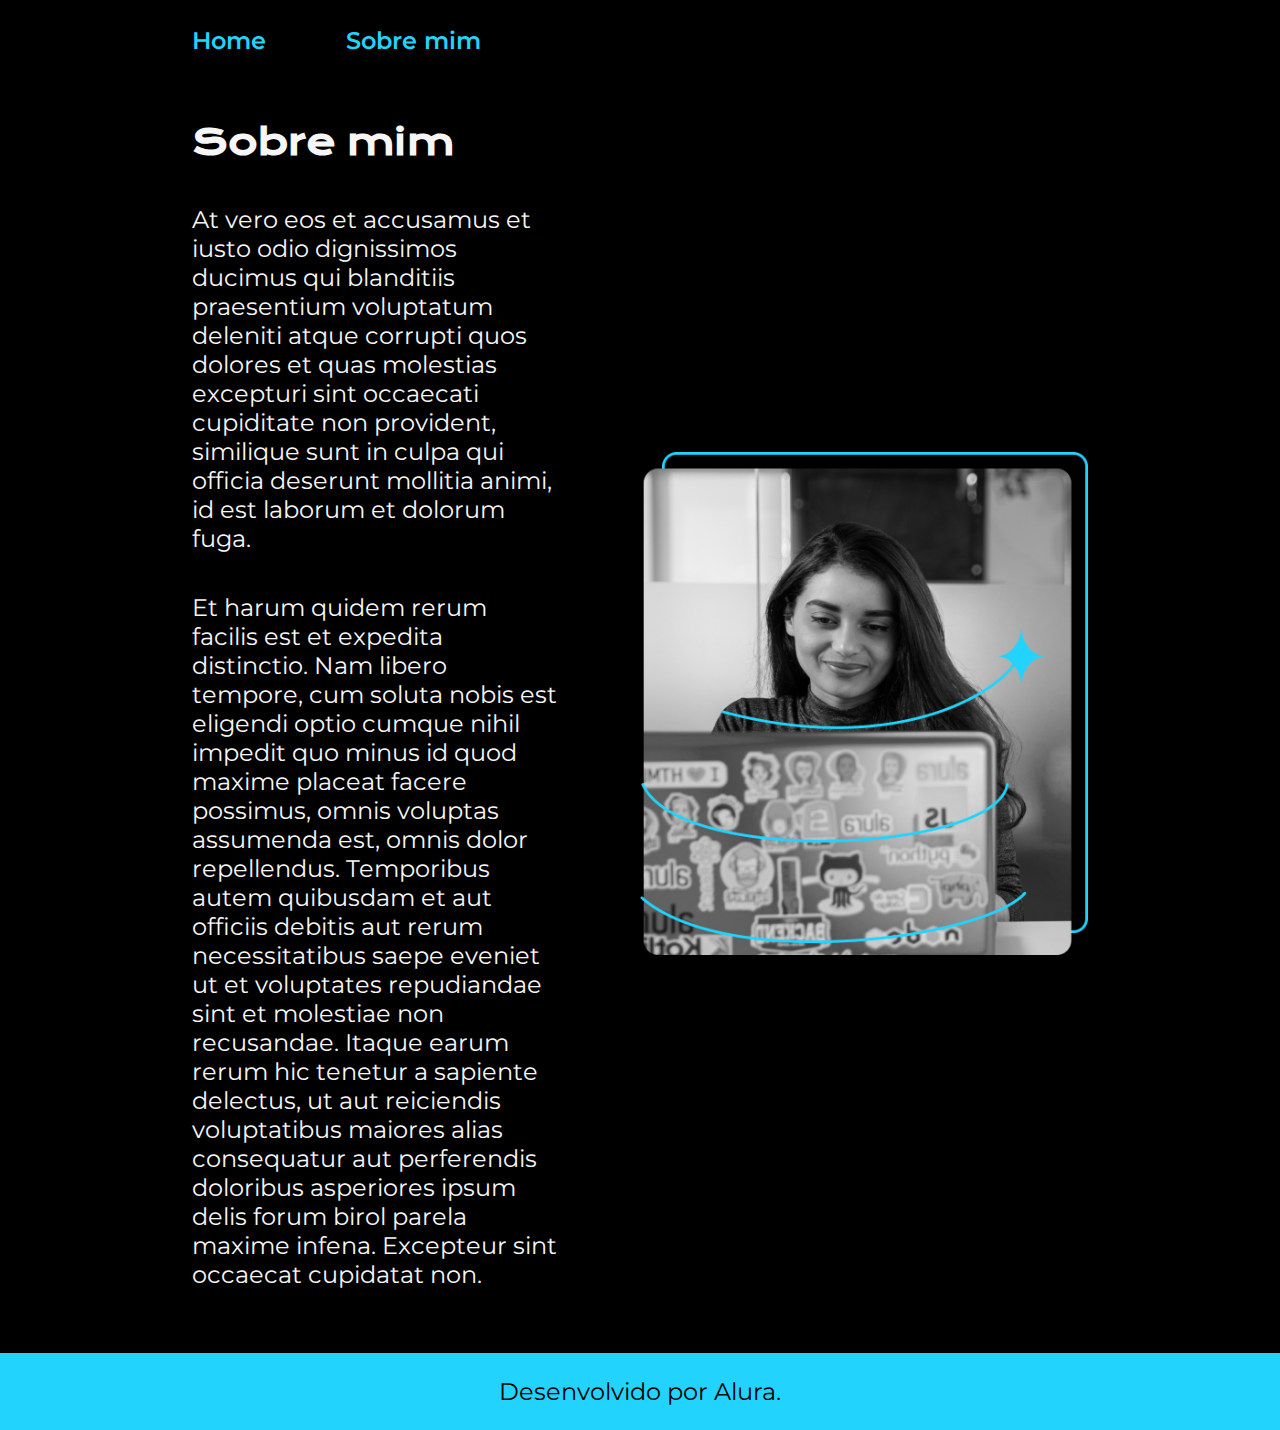
<file: Portifolio-HTML-e-CSS-Curso2-aula_5/about.html>
<!DOCTYPE html>
<html lang="pt-br">
<head>
    <meta charset="UTF-8">
    <meta name="viewport" content="width=device-width, initial-scale=1.0">
    <title>Sobre mim</title>
    <link rel="stylesheet" href="estilo/style.css">

</head>
<body>
    <header class="cabecalho">
        <nav class="menu">
            <a class="cabecalho_link" href="index.html">Home</a>
            <a class="cabecalho_link" href="about.html">Sobre mim</a>
        </nav>
    </header>
    <main class="apresentacao">
        <section class="apresentacao__conteudo">
            <h1 class="apresentacao__conteudo__titulo">Sobre mim</h1>
            <p class="apresentacao__conteudo__texto">At vero eos et accusamus et iusto odio dignissimos ducimus qui blanditiis praesentium voluptatum deleniti atque corrupti quos dolores et quas molestias excepturi sint occaecati cupiditate non provident, similique sunt in culpa qui officia deserunt mollitia animi, id est laborum et dolorum fuga.</p>
            <p class="apresentacao__conteudo__texto">Et harum quidem rerum facilis est et expedita distinctio. Nam libero tempore, cum soluta nobis est eligendi optio cumque nihil impedit quo minus id quod maxime placeat facere possimus, omnis voluptas assumenda est, omnis dolor repellendus. Temporibus autem quibusdam et aut officiis debitis aut rerum necessitatibus saepe eveniet ut et voluptates repudiandae sint et molestiae non recusandae. Itaque earum rerum hic tenetur a sapiente delectus, ut aut reiciendis voluptatibus maiores alias consequatur aut perferendis doloribus asperiores ipsum delis forum birol parela maxime infena. Excepteur sint occaecat cupidatat non.
            </p>
        </section>
        <img class="apre__imagem" src="Imagem.png" alt="Foto da Joana Santos Programando"> 
    </main>
    <footer class="rodape">
        <p>Desenvolvido por Alura.</p>
    </footer>
</body>
</html>
</file>
<file: Portifolio-HTML-e-CSS-Curso2-aula_5/estilo/style.css>
@import url('https://fonts.googleapis.com/css2?family=Krona+One&family=Montserrat:wght@400;600&display=swap');

:root {
    --cor-primaria: #000000;
    --cor-secundaria:#f6f6f6;
    --cor-terciaria:#22d4fd;
}



*{
    margin: 0;
    padding: 0;
}

body{
    /*height: 100vh; */
    box-sizing: border-box;
    background-color: var(--cor-primaria);
    color: var(--cor-secundaria);
}

.titulo-destaque{
    color: var(--cor-terciaria);
}

.cabecalho_link{
    font-family: 'Montserrat', sans-serif;
    font-size: 1.5rem;
    font-weight: 600;
    color: var(--cor-terciaria);
    text-decoration: none;
}

.cabecalho{
    padding:2% 0% 0% 15% ;

}

.menu{
    display: flex;
    gap: 80px;
}


.apresentacao{
    padding: 5% 15%;
    display: flex;
    align-items: center;
    justify-content: space-between;
    gap: 82px;
}
.apresentacao__conteudo{
    width: 50%;
    display: flex;
    flex-direction: column;
    gap: 40px;
}

.apresentacao__conteudo__titulo{
    font-size: 2.25rem;
    font-family: 'Krona One', sans-serif;
}

.apresentacao__conteudo__texto{
    font-size: 1.5rem;
    font-family: 'Montserrat', sans-serif;
}

.apresentacao__links{
    display: flex;
    flex-direction: column;
    justify-content: space-between;
    align-items: center;
    gap: 32px;
}

.subtitulo{
    font-family: 'Krona One','sans-serif' ;
    font-weight: 400;
    font-size: 1.5rem;
}

.apresentacao__links__link{
    /*background-color: #22D4FD;*/
    display: flex;
    justify-content: center;
    gap: 16px;
    border: 2px solid var(--cor-terciaria);
    width: 50%;
    text-align: center;
    border-radius: 8px;
    font-size: 1.5rem;
    font-weight: 600;
    padding: 21.5px 0;
    text-decoration: none;
    color: var(--cor-secundaria);
    font-family: 'Montserrat', sans-serif;
}

.apresentacao__links__link:hover {
    background-color: #272227;
}

.rodape{
    padding: 24px;
    background-color: var(--cor-terciaria);
    color: var(--cor-primaria);
    text-align: center;
    font-family: 'Montserrat', sans-serif;
    font-size: 24px;
    font-weight: 400;
}

.apre__imagem{
    width: 50% ;
}

@media (max-width: 1200px ) {
    .apresentacao{
        flex-direction: column-reverse;
        padding: 5%;
    }

    .cabecalho{
        padding: 10%;
    }

    .menu{
        justify-content: center ;
    }

    .apresentacao__conteudo{
        width: auto;
    }
}
</file>
